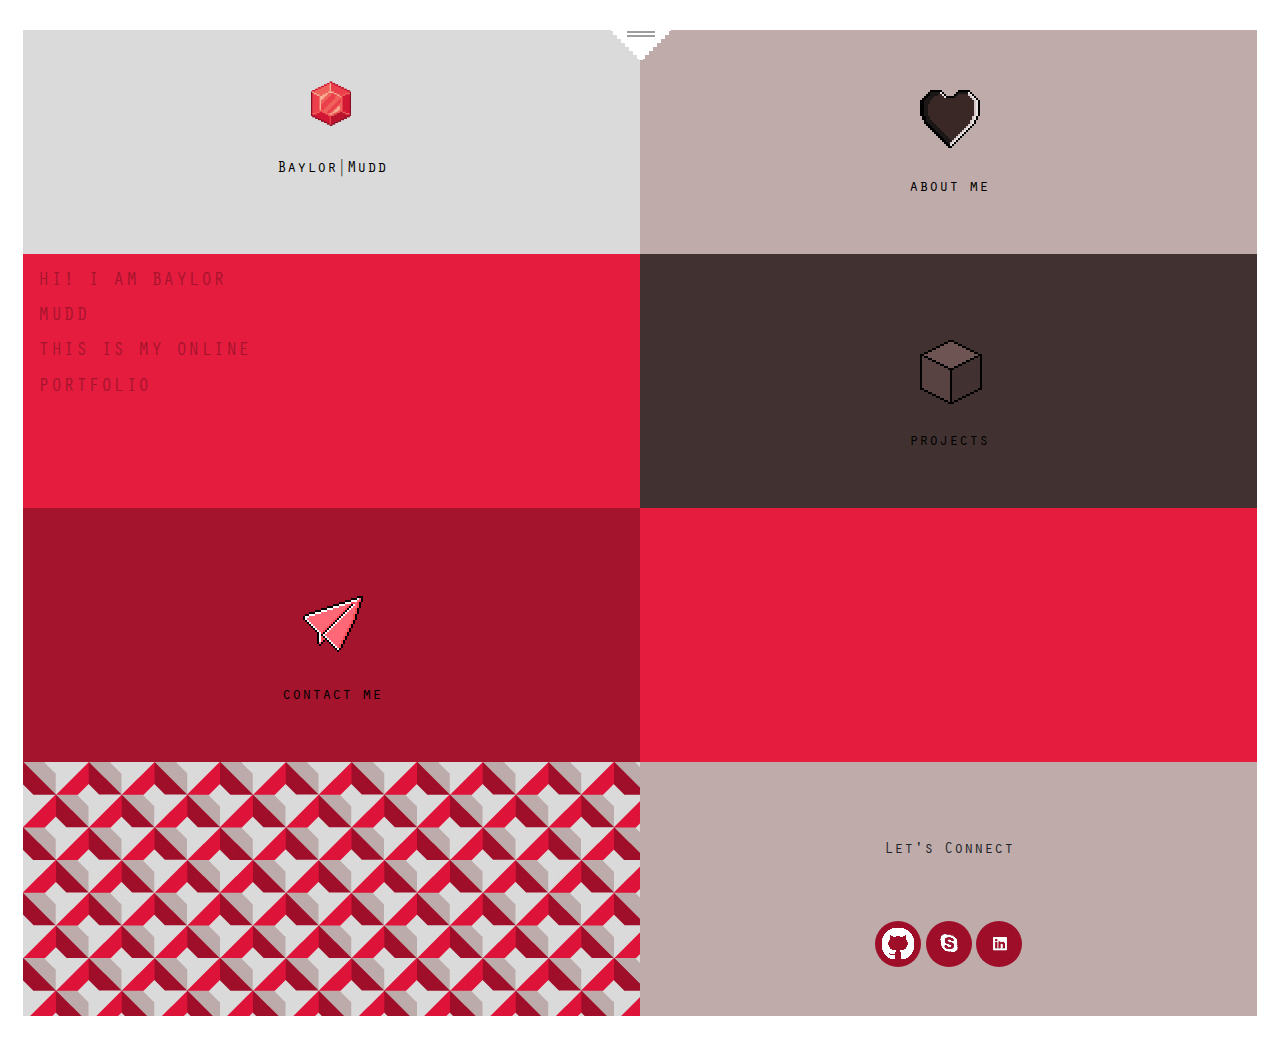
<file: index.html>
<!doctype html>
<html lang="en">
  <head>
    <!-- Required meta tags -->
    <meta charset="utf-8">
    <meta name="viewport" content="width=device-width, initial-scale=1, shrink-to-fit=no">

    <!-- Bootstrap CSS -->
    <link rel="stylesheet" href="https://maxcdn.bootstrapcdn.com/bootstrap/4.0.0/css/bootstrap.min.css" integrity="sha384-Gn5384xqQ1aoWXA+058RXPxPg6fy4IWvTNh0E263XmFcJlSAwiGgFAW/dAiS6JXm" crossorigin="anonymous">
    <link rel="stylesheet" type="text/css" href="baylormudd.css">

    <link rel="icon"
          type="image/png"
          href="red_jewel_fav.png">

    <title>Baylor Mudd</title>

    <script type='text/JavaScript'>

function fillCube(){
  document.getElementById("cube_icon").classList.add('animate_cube');
}
function dumpCube(){
  document.getElementById("cube_icon").classList.remove('animate_cube');
}

function planeMove(){
  document.getElementById("contact_me_sprite").classList.add('animate_plane');
}
function planeMoveOff(){
  document.getElementById("contact_me_sprite").classList.remove('animate_plane');
}
function heartBeat(){
  document.getElementById("about_me_sprite").classList.add('animate_heart');

}
function heartBeatOff(){
  document.getElementById("about_me_sprite").classList.remove('animate_heart');
}

  function underAnimation(){
    document.getElementById("about_me_text").setAttribute('style','text-decoration:underline');
}

function underAnimationTakeOff(){
  document.getElementById("about_me_text").setAttribute('style','text-decoration:none');
}
function underAnimation2(){
  document.getElementById("projects_text").setAttribute('style','text-decoration:underline');
}

function underAnimationTakeOff2(){
document.getElementById("projects_text").setAttribute('style','text-decoration:none');
}
function underAnimation3(){
  document.getElementById("contact_me_text").setAttribute('style','text-decoration:underline');
}

function underAnimationTakeOff3(){
document.getElementById("contact_me_text").setAttribute('style','text-decoration:none');
}

      function openMenu(){
          if(String(document.getElementById("icon").className) == "menu_container2 menu_icon"){
            document.getElementById("container_guy").classList.add('cubes2_animation');

          //  document.getElementById("link_text").classList.remove('menu_link_can_click');
          //  document.getElementById("link_text").classList.add('menu_link_cant_click');

            document.getElementById("icon").classList.remove('menu_icon');
            document.getElementById("icon").classList.add('return_icon');
            document.getElementById("icon").classList.remove('menu_container2');

            document.getElementById("icon").classList.add('menu_container3');

}
else if (String(document.getElementById("icon").className) == "return_icon menu_container3") {
      document.getElementById("link_text").classList.remove('menu_link_can_click');
      document.getElementById("link_text").classList.add('menu_link_cant_click');
      document.getElementById("menu").classList.remove('menu_opened');
      document.getElementById("menu").classList.add('menu_animation_close');
      document.getElementById("icon").classList.remove('menu_container3');

      document.getElementById("icon").classList.add('menu_container2');

      document.getElementById("icon").classList.remove('return_icon');
      document.getElementById("icon").classList.add('menu_icon');


    }

        }



      function setUpMenu(){
        if(String(document.getElementById("container_guy").className) == "container-fluid mb-4 cubes2_animation"){

        document.getElementById("menu").classList.remove('menu_closed');
        document.getElementById("menu").classList.add('menu_opened');
        document.getElementById("container_guy").classList.remove('cubes2_animation');
    //    document.getElementById("link_text").classList.remove('menu_link_cant_click');
    //    document.getElementById("link_text").classList.add('menu_link_can_click');

      // document.getElementById("menu").classList.add('center');
}

      else if (String(document.getElementById("menu").className) == "menu_animation_close") {
        document.getElementById("menu").classList.add('menu_closed');
        document.getElementById("menu").classList.remove('menu_animation_close');
        document.getElementById("link_text").classList.remove('menu_link_cant_click');
        document.getElementById("link_text").classList.add('menu_link_can_click');
      }
    }
    </script>
  </head>
  <body>

    <section class="makeMenuFixed">
    <nav id="menu_bar" class="mainmenu">
    </nav>

    <div id="icon" class="menu_container2 menu_icon">
        <div id="link_text" class="menu_link_can_click">
        <a href="#" onclick="openMenu();setTimeout(setUpMenu,1000); return false"><span class="white_text">menu</span></a>
  <!-- <a href="#" class="menu_link">menu</a> ;setTimeout(setUpMenu, 3000)
  below is working one
  <a href="#" onclick="redBurst();setTimeout(openMenu,100);setTimeout(setUpMenu, 1100); return false"><span class="white_text">menu</span></a>
  -->
          </div>
    </div>
  </section>
  <div id="menu" class="menu_closed">

    <ul class="navMenu">

          <div id="link_text2" class="menu_link_can_click menu_container2">
          <a href="#" onclick="openMenu();setTimeout(setUpMenu,1000); return false"><span class="white_text">menu</span></a>
      <!-- <a href="#" class="menu_link">menu</a> ;setTimeout(setUpMenu, 3000)
      below is working one
      <a href="#" onclick="redBurst();setTimeout(openMenu,100);setTimeout(setUpMenu, 1100); return false"><span class="white_text">menu</span></a>
      -->
      </div>
<li class="list_item">
<a class="text_links" href="index.html"><div class="textDiv">home</div></a>
</li>

<li class="list_item">
<a class="text_links" href="about_me.html"><div class="textDiv">about</div></a>
</li>

<li class="list_item">
<a class="text_links" href="#"><div class="textDiv">what i do</div></a>
</li>

<li class="list_item">
<a class="text_links" href="#"><div class="textDiv">contact</div></a>
</li>

</ul>
   </div>

    <div id="container_guy" class="container-fluid mb-4">

  <div class="row mr-2 ml-2">


    <!-- nav menu start-->
      <!-- add the menu to the link?
        -notes
          condensed menu_container2 into menu_icon css
    -->


    <!-- nav menu end-->
    <div id="cube1" class="col-sm-6 cube1">
  <a href="#" class="padding_top">

     <div class="cube_image baylormudd_sprite"></div>
      <div class="under_text"><span>Baylor|Mudd </span></div>
    </a>
    </div>






    <div id="cube2" class="col-sm-6 cube2">
  <a href="about_me.html" class="padding_top" onmouseover="underAnimation();heartBeat()" onmouseout="underAnimationTakeOff();heartBeatOff();">

        <div id="about_me_sprite" class="cube_image about_me_sprite">
            <img src="images/heart_website.png" alt="heart u">

        </div>
    <div class="under_text"><span id="about_me_text">about me </span></div>


    </div>
      </a>
  </div>

  <div class="row mr-2 ml-2">
    <div id="cube3" class="col-sm-6 cube3">
      <div class="cube3_content">
        <p>
          Hi!

          i am Baylor
          </br>
          mudd
        </br>
          This is my online
        </br>
           portfolio
        </p>
      </div>
    </div>
    <div id="cube4" class="col-sm-6 cube4">
        <a href="projects.html" class="padding_top" onmouseover="underAnimation2();fillCube()" onmouseout="underAnimationTakeOff2();dumpCube()">
      <div class="cube_image about_me_sprite">
          <img id="cube_icon" class="cubes_man" alt="heart u">

      </div>
    <div class="under_text">   <span id="projects_text">   projects </span></div>
  </a>
    </div>
  </div>
  <div class="row mr-2 ml-2">
    <div id="cube5" class="col-sm-6 cube5">
        <a href="#" class="padding_top" onmouseover="underAnimation3();planeMove()" onmouseout="underAnimationTakeOff3();planeMoveOff()">
      <div id="contact_me_sprite" class="cube_image">
          <img src="images/plane_website.png" alt="fly u">

      </div>
    <div class="under_text"> <span id="contact_me_text"> contact me </span></div>
  </a>
    </div>
    <div id="cube6" class="col-sm-6 cube6">
      <div class="cube6_content1">
    </div>
    </div>
  </div>
  <div class="row mr-2 ml-2">
    <div class="col-sm-6 cube7"></div>
    <div class="col-sm-6 cube8">
      <nav class="social_nav">
      <span class="over_text"> Let's Connect </span>


        <a href="https://github.com/Baylormudd" class="social_circle github_sprite">
        <span class="white_text">  github </span>
        </a>
        <a href="#" class="social_circle skype_sprite">
        <span class="white_text">  skype </span>
        </a>
        <a href="https://www.linkedin.com/in/baylor-mudd-2251b3116/" class="social_circle linkedin_sprite">
        <span class="white_text">  linkedin </span>
        </a>
</nav>


    </div>
  </div>
</div>
</div>
<!--</div>-->

    <!-- Optional JavaScript -->
    <!-- jQuery first, then Popper.js, then Bootstrap JS -->
    <script src="https://code.jquery.com/jquery-3.2.1.slim.min.js" integrity="sha384-KJ3o2DKtIkvYIK3UENzmM7KCkRr/rE9/Qpg6aAZGJwFDMVNA/GpGFF93hXpG5KkN" crossorigin="anonymous"></script>
    <script src="https://cdnjs.cloudflare.com/ajax/libs/popper.js/1.12.9/umd/popper.min.js" integrity="sha384-ApNbgh9B+Y1QKtv3Rn7W3mgPxhU9K/ScQsAP7hUibX39j7fakFPskvXusvfa0b4Q" crossorigin="anonymous"></script>
    <script src="https://maxcdn.bootstrapcdn.com/bootstrap/4.0.0/js/bootstrap.min.js" integrity="sha384-JZR6Spejh4U02d8jOt6vLEHfe/JQGiRRSQQxSfFWpi1MquVdAyjUar5+76PVCmYl" crossorigin="anonymous"></script>
  </body>
</html>
</file>
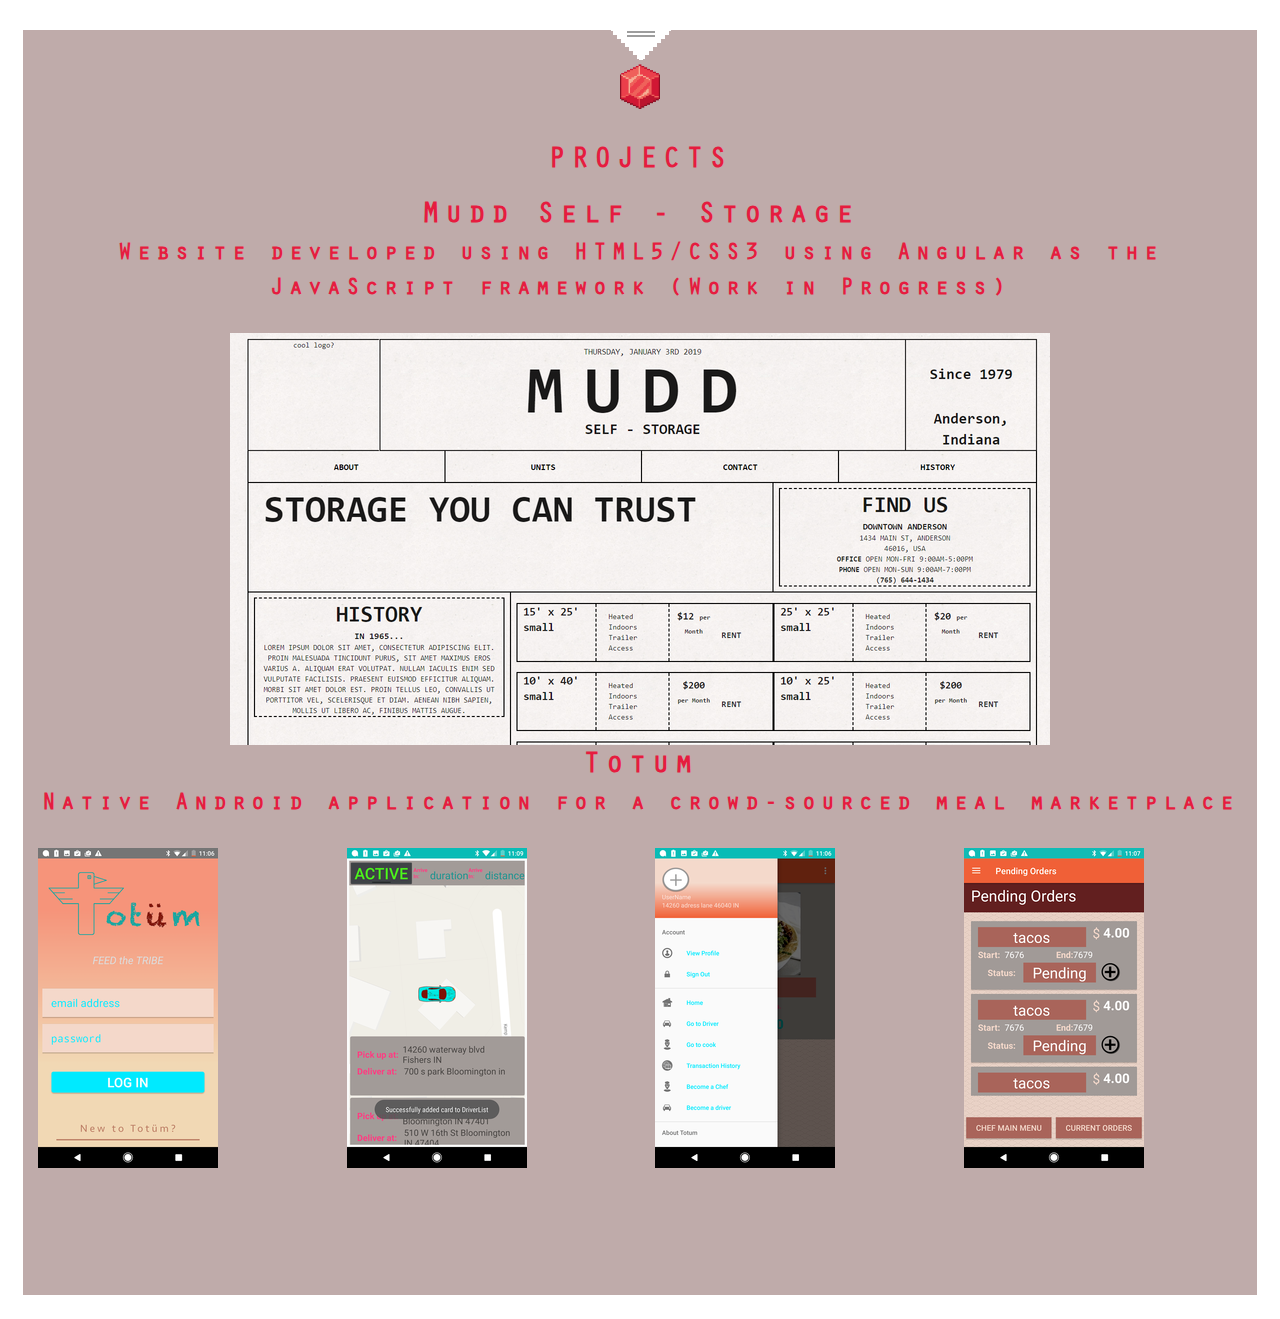
<file: projects.html>
<!doctype html>
<html lang="en">
 <head>
   
   <!-- Required meta tags -->
   <meta charset="utf-8">
   <meta name="viewport" content="width=device-width, initial-scale=1, shrink-to-fit=no">

   <!-- Bootstrap CSS -->
   <link rel="stylesheet" href="https://maxcdn.bootstrapcdn.com/bootstrap/4.0.0/css/bootstrap.min.css" integrity="sha384-Gn5384xqQ1aoWXA+058RXPxPg6fy4IWvTNh0E263XmFcJlSAwiGgFAW/dAiS6JXm" crossorigin="anonymous">
   <link rel="stylesheet" type="text/css" href="baylormudd.css">

   <link rel="icon"
         type="image/png"
         href="red_jewel_fav.png">

   <title>Baylor Mudd</title>
   <script type='text/JavaScript'>


function fillCube(){
 document.getElementById("cube_icon").classList.add('animate_cube');
}
function dumpCube(){
 document.getElementById("cube_icon").classList.remove('animate_cube');
}

function planeMove(){
 document.getElementById("contact_me_sprite").classList.add('animate_plane');
}
function planeMoveOff(){
 document.getElementById("contact_me_sprite").classList.remove('animate_plane');
}
function heartBeat(){
 document.getElementById("about_me_sprite").classList.add('animate_heart');

}
function heartBeatOff(){
 document.getElementById("about_me_sprite").classList.remove('animate_heart');
}

 function underAnimation(){
   document.getElementById("about_me_text").setAttribute('style','text-decoration:underline');
}

function underAnimationTakeOff(){
 document.getElementById("about_me_text").setAttribute('style','text-decoration:none');
}
function underAnimation2(){
 document.getElementById("projects_text").setAttribute('style','text-decoration:underline');
}

function underAnimationTakeOff2(){
document.getElementById("projects_text").setAttribute('style','text-decoration:none');
}
function underAnimation3(){
 document.getElementById("contact_me_text").setAttribute('style','text-decoration:underline');
}

function underAnimationTakeOff3(){
document.getElementById("contact_me_text").setAttribute('style','text-decoration:none');
}

     function openMenu(){
         if(String(document.getElementById("icon").className) == "menu_container2 menu_icon"){
           document.getElementById("container_guy").classList.add('cubes2_animation');

         //  document.getElementById("link_text").classList.remove('menu_link_can_click');
         //  document.getElementById("link_text").classList.add('menu_link_cant_click');

           document.getElementById("icon").classList.remove('menu_icon');
           document.getElementById("icon").classList.add('return_icon');
           document.getElementById("icon").classList.remove('menu_container2');

           document.getElementById("icon").classList.add('menu_container3');

}
else if (String(document.getElementById("icon").className) == "return_icon menu_container3") {
     document.getElementById("link_text").classList.remove('menu_link_can_click');
     document.getElementById("link_text").classList.add('menu_link_cant_click');
     document.getElementById("menu").classList.remove('menu_opened');
     document.getElementById("menu").classList.add('menu_animation_close');
     document.getElementById("icon").classList.remove('menu_container3');

     document.getElementById("icon").classList.add('menu_container2');

     document.getElementById("icon").classList.remove('return_icon');
     document.getElementById("icon").classList.add('menu_icon');


   }

       }



     function setUpMenu(){
       if(String(document.getElementById("container_guy").className) == "container-fluid mb-4 cubes2_animation"){

       document.getElementById("menu").classList.remove('menu_closed');
       document.getElementById("menu").classList.add('menu_opened');
       document.getElementById("container_guy").classList.remove('cubes2_animation');
   //    document.getElementById("link_text").classList.remove('menu_link_cant_click');
   //    document.getElementById("link_text").classList.add('menu_link_can_click');

     // document.getElementById("menu").classList.add('center');
}

     else if (String(document.getElementById("menu").className) == "menu_animation_close") {
       document.getElementById("menu").classList.add('menu_closed');
       document.getElementById("menu").classList.remove('menu_animation_close');
       document.getElementById("link_text").classList.remove('menu_link_cant_click');
       document.getElementById("link_text").classList.add('menu_link_can_click');
     }
   }
   </script>
 </head>
 <body>

   <section class="makeMenuFixed">
   <nav id="menu_bar" class="mainmenu">
   </nav>

   <div id="icon" class="menu_container2 menu_icon">
       <div id="link_text" class="menu_link_can_click">
       <a href="#" onclick="openMenu();setTimeout(setUpMenu,1000); return false"><span class="white_text">menu</span></a>
 <!-- <a href="#" class="menu_link">menu</a> ;setTimeout(setUpMenu, 3000)
 below is working one
 <a href="#" onclick="redBurst();setTimeout(openMenu,100);setTimeout(setUpMenu, 1100); return false"><span class="white_text">menu</span></a>
 -->
         </div>
   </div>
 </section>
 <div id="menu" class="menu_closed">

   <ul class="navMenu">

         <div id="link_text2" class="menu_link_can_click menu_container2">
         <a href="#" onclick="openMenu();setTimeout(setUpMenu,1000); return false"><span class="white_text">menu</span></a>
     <!-- <a href="#" class="menu_link">menu</a> ;setTimeout(setUpMenu, 3000)
     below is working one
     <a href="#" onclick="redBurst();setTimeout(openMenu,100);setTimeout(setUpMenu, 1100); return false"><span class="white_text">menu</span></a>
     -->
     </div>
<li class="list_item">
<a class="text_links" href="index.html"><div class="textDiv">home</div></a>
</li>

<li class="list_item">
<a class="text_links" href="about_me.html"><div class="textDiv">about</div></a>
</li>

<li class="list_item">
<a class="text_links" href="#"><div class="textDiv">what i do</div></a>
</li>

<li class="list_item">
<a class="text_links" href="#"><div class="textDiv">contact</div></a>
</li>

</ul>
  </div>

   <div id="container_guy" class="container-fluid mb-4">

 <div class="row mr-2 ml-2">
   <div id="cube1" class="col-sm-12 cube1_projects" style="height: 195px">


    <div class="about_me_icon baylormudd_sprite" style=""></div>
     <div class="project-title" style="top:85px">PROJECTS </div>

   </div>
   
 </div>

 <div class="row mr-2 ml-2">
    <div id="cube1" class="col-sm-12 cube1_projects" style="height: 550px">
 
      <div class="project-title">Mudd Self - Storage </div>
      <div class="project-under-title">Website developed using HTML5/CSS3 using Angular as the JavaScript framework (Work in Progress)</div>
      <div class="row" style="margin-top:2%;">
          <div class="col-sm-12"> <img src="images/mss1.png" class="img-fluid  mx-auto d-block" alt="Responsive image" style="margin-bottom: 3%"></div>
 
   </div>

    
  </div>
  

 </div> 
 
 <div class="row mr-2 ml-2">
    <div id="cube1" class="col-sm-12 cube1_projects" style="height: 550px">
 
      <div class="project-title">Totum </div>
      <div class="project-under-title">Native Android application for a crowd-sourced meal marketplace</div>
      <div class="row" style="margin-top:2%;">
          <div class="col-sm-3"> <img src="images/rsz_login.png" class="img-fluid " alt="Responsive image" style="margin-bottom: 3%"></div>
  <div class="col-sm-3"> <img src="images/d2.png" class="img-fluid" alt="Responsive image"></div>
  <div class="col-sm-3"> <img src="images/rsz_barfood.png" class="img-fluid" alt="Responsive image"></div>
  <div class="col-sm-3"> <img src="images/rsz_orders.png" class="img-fluid" alt="Responsive image"></div>

         
   </div>

    
  </div>
  

 </div> 

</div>
</body>
</html>
</file>
<file: baylormudd.css>
.project-title{
  position: relative;
  display: block;
  text-align: center;
  font-family: oratorFont,sans-serif;
  color: #e61c3f;
  letter-spacing: 5px;
  font-size: 1.85em;
  font-weight: bold;
}
.project-under-title{
  position: relative;
  display: block;
 
  text-align: center;
  font-family: oratorFont,sans-serif;
  color: #e61c3f;
  letter-spacing: 5px;
  font-size: 1.45em;
  font-weight: bold;
}


.padding_top{
  display: block;
  height: 100%;
  position: relative;
}

@font-face{
  font-family:oratorFont;
  src:url("images/fonts/Orator_Std_Medium.ttf");
}

.underline {
  position: relative;
  margin: 3px;
  &:hover,
  &:focus,
  &:active {
   /* cursor: pointer;*/
   &:after {
      width: 100%;
  }
}

.underline_animation{
  text-decoration: underline;
}
a:hover, a:focus {
    color: #f8f8f8;
    text-decoration: underline;
}

&:after {
    content: '';
    position: absolute;
    left: 0; bottom: -7px;
    height: 4px;
    background-color: #fff;
    width: 0;
    transition: width .25s;
  }
}

.cubes{
  z-index: 3;
    background-color: white;
}

.cubes_opened{
  z-index: 2;
  background-color: white;
  position: fixed;
}

.cubes2{
  z-index: 2;
  background-color: white;
  position:absolute;
}

.cubes2_animation{
  animation-name: openMenuKeyframe;
  animation-duration: 1s;
}

.menu_container2{
display: block;
height: 45px;
left: calc(50% - 31px);
position: absolute;
margin: 0 auto;
width: 64px;
top: 15px;
z-index: 1;
overflow: hidden;
}
.menu_container3{
display: block;
height: 45px;
left: calc(50% - 23px);
position: absolute;
margin: 0 auto;
width: 64px;
top: 30px;
z-index: 1;
overflow: hidden;
}

@media only screen and (max-width: 600px){
  div.mainmenu {
  width: 100%;
  left: 0;
  border-top-width: 15px;
}
}

@media only screen and (max-width: 800px)(max-height: 800px){
  div.mainmenu {
  width: 100%;
  left: 0;
/*  border-top-width: 15px;*/
}
}
@media only screen and (max-width: 1000px){
  div.mainmenu {
  width: 100%;
  left: 0;
/*  border-top-width: 15px;*/
}
}

.mainmenu{
  padding-top: 0px;
    background: none repeat scroll 0 0 rgba(255,255,255,0.9);
    position: absolute;
    width: 100%;
    z-index: 100;
    display: block;
    border-top: 30px solid #fff;
    overflow: hidden;
}

.makeMenuFixed {
  position: fixed;
  width: 100%;
  z-index: 104;
}

.navMenu {
  z-index: 3000;
  width:100%;
  height:100%;

  border-top-style: solid;
  border-top-width: 75px;
  border-top-color: rgba(255, 255, 255, 0.3);
/*  border-bottom-style: solid;
  border-bottom-width: 15px;
  border-bottom-color: rgba(255, 255, 255, 0.3);
  overflow: hidden;
  */
  padding-left: 0px;
  display: inline-block;
  text-align: center;
}
.textDiv{
  color: #222;
  width: 100%;
  height: 100%;
  padding-top:45px;
  text-decoration: none;
   display: block;
    text-transform: uppercase;
    font-size: 1.4em;
    line-height: 1.4;
    font-family:  oratorFont,sans-serif;

}
.list_item{

  height: 25%;
  width: 100%;
  background-color: rgba(255,255,255,.3);
  vertical-align: middle;
  text-align: center;
  -webkit-transition: background-color 1s ease-out;
 -moz-transition: background-color 1s ease-out;
 -o-transition: background-color 1s ease-out;
 transition: background-color 1s ease-out;

}

a{
  text-decoration: none;
  color: black;
}
a:hover{
  text-decoration: none;
  color: black;

}

.white_text{
  visibility: hidden;

}


a, a:focus, a:active{
  text-decoration: none;
  outline: none;
}

/* animation station*/
@keyframes openMenuKeyframe {
  from {height:0px;}
  to {height:500px;}
  from  {opacity: 1;}
  to  {opacity: 0.1;}
/*  from {background: rgba(76, 175, 80, 1);}
  to {background: rgba(76, 175, 80, 0.3);}*/
}
@keyframes redBurst {
  from {height:0px;}
  to {height:100%;}
  from{width: 100%;}
  to{width: 100%};
  from {opacity: 1;}
  to {opacity: .0;}

}

@keyframes whiteBurst {
  from {height:0px;}
  to {height:100%;}
  from{width: 98%;}
  to{width: 98%;}

}

/* Heart beat animation */
@keyframes beat{
	to { transform: scale(1.2); }
}

/* plane animation*/
@keyframes planeMove{
  0%{
    left:0px;
  }
  10%{
    left:1px;
  }
  20%{
    left:2px;
  }
  30%{
    left: 3px;
  }
  40%{
    left: 4px;
  }
  100%{
    left: 10px;
  }

}

@keyframes fillCube{
  0%{
  content:url("images/cube_empty_adjusted.png");
  }
  33%{
    content:url("images/cube_empty_adjusted_fill_1.png");
  }
  66%{
    content:url("images/cube_empty_adjusted_fill_2.png");
  }
  100%{
      content:url("images/cube_empty_adjusted_fill_3.png");
  }
}

.cubes_man{
  content:url("images/cube_empty_adjusted.png");

}




@keyframes closeMenuKeyframe{
  from{height:100%;}
  to {height:0px;}
  from {opacity: .80;}
  to {opacity:1;}
}

.list_item:hover {
  background-color: rgba(255,255,255,1);
  cursor: pointer;
}

.links{
  width: 100%;
  height: 100%;
  background-color: white;
  opacity: .3;
  z-index:5;
  position: absolute;

}

.example_glow{
  animation-name: example;
  animation-duration: 1s;

}
.menu_closed {
  visibility: hidden;
  z-index: 7;
  position:fixed;
}
.menu_animation_red_burst{
  animation-name: redBurst;
  animation-duration: 1s;
  background-color: #e61c3f;
  position: absolute;
  z-index: 4;
}
.menu_animation_white_burst{
  animation-name: redBurst;
  animation-duration: 1s;
  background-color: white;
  opacity: .80;
  position: absolute;
  z-index: 4;
}

.menu_animation_open{
  animation-name: openMenuKeyframe;
  animation-duration: .5s;
  position: absolute;
  z-index: 4;
}

.menu_animation_open2{
  animation-name: openMenuKeyframe;
  animation-duration: .5s;
  width: 100%;
  position: absolute;
  z-index: 4;
}

.menu_animation_close{
  animation-name: closeMenuKeyframe;
  animation-duration: 1s;
  width: 100%;
  background-color: white;
  position: absolute;
  z-index: 4;

}

.menu_opened {
  z-index: 3005;
  position: fixed;
  width:100%;
  height: 100%;

}
/* end of animation station */

.hide_link_text{
  text-indent: 100%;
  white-space: nowrap;
  overflow: hidden;
  z-index: -1;
  text-decoration: none;
  outline: none;
}



.menu_icon{
  background-image: url("images/menu_icon.png");
  background-repeat: no-repeat;
}

.return_icon{
  background-image: url("images/return_icon.png");
  background-repeat: no-repeat;
}

.menu_link_can_click{
  padding-top: 18px;
  position: absolute;
  z-index: 6000;
}

.menu_link_cant_click{
  text-indent: -9999px;

}
.animate_heart{
  animation: beat .5s infinite alternate;
  transform-origin: center;
}
.animate_plane{
  animation: planeMove 1s infinite alternate;
  transform-origin: center;
}

.animate_cube{
  animation: fillCube 1s infinite alternate;
  transform-origin: center;

}
@media screen and (min-width: 576px){
.about_me_icon{
  display: block;
  width: 58px;
  min-height: 55px;
  padding-top: 0px;
  margin: 0 auto;
  vertical-align: middle;
  position: relative;
  bottom: -30%;
  background-position: -297px -220px;

}
}


@media screen and (max-width: 576px){
.about_me_icon{
  display: block;
  width: 58px;
  min-height: 55px;
  margin: 0 auto;
  vertical-align: middle;
  position: relative;
  bottom: -30%;
  background-position: -297px -220px;

}
}

@media screen and (min-width: 576px){
.cube_image{
  display: block;
  width: 58px;
  min-height: 55px;
  padding-top: 10px;
  margin: 0 auto;
  vertical-align: middle;
  position: relative;
  bottom: -30%;
  background-position: -297px -220px;

}
}


@media screen and (max-width: 576px){
.cube_image{
  display: block;
  width: 58px;
  min-height: 55px;
  margin: 0 auto;
  vertical-align: middle;
  position: relative;
  bottom: -30%;
  background-position: -297px -220px;

}
}
@media screen and (min-width: 576px){
.cube_image2{
  display: block;
  width: 58px;
  min-height: 55px;
  padding-top: 35px;
  margin: 0 auto;
  vertical-align: middle;
  position: relative;
  bottom: -30%;
  background-position: -297px -220px;
}
}

@media screen and (max-width: 576px){
.cube_image2{
  display: block;
  width: 58px;
  min-height: 55px;
  padding-top: 35px;
  margin: 0 auto;
  vertical-align: middle;
  position: relative;
  bottom: -30%;
  background-position: -297px -220px;

}
}

.under_text{
  position: relative;
  display: block;
  bottom: -40%;
  text-align: center;
  font-family: oratorFont,sans-serif;
}
.under_text_about_me{
  position: relative;
  display: block;
  bottom: -40%;
  text-align: center;
  font-family: oratorFont,sans-serif;
  color: #e61c3f;
  letter-spacing: 5px;
  font-size: 1.85em;
  font-weight: bold;
}

.over_text{
  display: block;
  margin-bottom: 10%;
  font-family: oratorFont,sans-serif;

}
.baylor_circle{
  width: 64px;
  height: 64px;
  /*border-radius: 50%;*/
  background-color: white;
  overflow: hidden;
}

.social_circle{
  display:inline-block;
  width: 46px;
  height: 46px;
  background-color: #9f0e29;
  border-radius: 50%;
  text-indent: 9999px;
  overflow: hidden;
}
.social_nav{
  position: relative;
  bottom: -30%;
  text-align: center;
}

.github_sprite{
  background-image: url("images/GitHub-Mark-White-cpj-32px.png");
  background-repeat: no-repeat;
  background-position: center;
}
.skype_sprite{
  background-image: url("images/skype-icon_edit_cpj_white.png");
  background-repeat: no-repeat;
  background-position: center;
}
.linkedin_sprite{
  background-image: url("images/bm_linkedin_edit_cpj_white.png");
  background-repeat: no-repeat;
  background-position: center;
  background-size: 80%;
}
.baylormudd_sprite{
  background-image: url("images/red_jewel64.png");
  background-repeat: no-repeat;
  background-position: center;
  background-size: 80%;

}
.baylormudd_sprite_about_me{
  background-image: url("images/red_jewel64.png");
  background-repeat: no-repeat;
  background-size: 80%;
}

p {
  font-size: 19px;
  letter-spacing: 1.5px;
  font-family: oratorFont,sans-serif;
  text-transform: uppercase;
  line-height: 2.2rem;
  color: #a5142d;
  font-weight: normal;
}
.about_me_image{
  background-image:url("images/about_me_cropped.jpg");
  background-position: center;
  background-repeat: no-repeat;
  height: 350px;
  width: 300px;
  margin-left: auto;
  margin-right: auto;
  margin-top: 120px;
}
.cube1 {
background-color: #dadada;
height: 254px;
}

.cube1_about_me{
  background-color: #dadada;
height: 586px;
}

.cube1_projects{
  background-color:  #bfabaa;
height:100px;
}

.cube2 {
background-color: #bfabaa;
height: 254px;
}

.cube2_about_me{

  background-color: #dadada;
  height: 508px;
}

.cube2_projects{

  background-color: #dadada;
  height: 324px;
}

.cube3 {
background-color: #e61c3f;
height: 254px;
}

.cube3_content {
  display: block;
  padding-top: 10px;
  padding-left: 8px
  text-align: left;
}

.cube4 {
  background-color: #413231;
  height: 254px;
}

.cube5 {
  background-color: #a5142d;
  height: 254px;
}

.cube6 {
  background-color: #e61c3f;
  height: 254px;
}
.cube6_content1 {
  text-align: right;
}
.cube6_content2{

}
.cube7 {
  background-image: url("images/pattern.jpg");
  height: 254px;
}
.cube8 {
  background-color: #bfabaa;
  height: 254px;
}


/*about me css start */
.about_me_container{
  width: 100%;
  height: 1200px;
  background-color: green;
}

.intro_text{
   color: #a5142d;
   margin-left: 60px;
   font-size: 1.5em;
   font-family:  oratorFont,sans-serif;
   margin-top: 15px;
   letter-spacing: 1px;

}

.who_i_am{
  margin-left: 70px;

}

/* projects css*/

.game_cube1{
  height: 424px;
 background-color: #dadada;


}

.game_cube2{
  height: 424px;
  background-color: #e61c3f;

}

.game_cube3{
  height: 424px;
  background-color: #a5142d;

}
</file>
